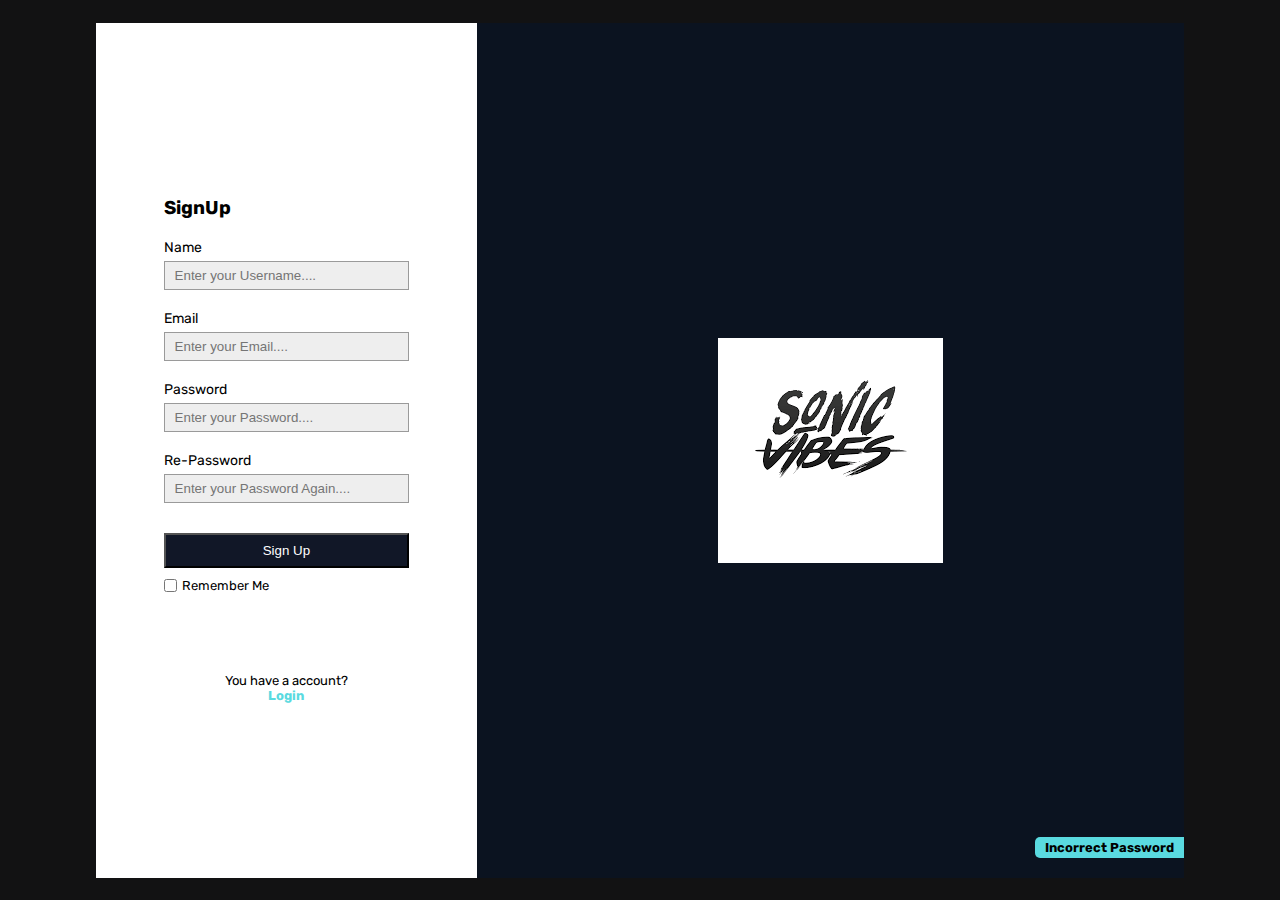
<file: signup.html>
<!DOCTYPE html>
<html lang="en">

<head>
    <meta charset="UTF-8">
    <meta http-equiv="X-UA-Compatible" content="IE=edge">
    <meta name="viewport" content="width=device-width, initial-scale=1.0">
    <title>SignUp Page</title>
    <link rel="stylesheet" href="https://cdn.jsdelivr.net/npm/bootstrap-icons@1.10.5/font/bootstrap-icons.css">
    <link rel="stylesheet" href="style.css">
    <link rel="preconnect" href="https://fonts.googleapis.com">
    <link rel="preconnect" href="https://fonts.gstatic.com" crossorigin>
    <link href="https://fonts.googleapis.com/css2?family=Rubik&display=swap" rel="stylesheet">
</head>

<body>
    <header>
        <div class="left_bx">
            <div class="content">
                <form method="post">
                    <h3>SignUp</h3>
                    <div class="card">
                        <label for="name">Name</label>
                        <input type="text" name="user_name" placeholder="Enter your Username...." required>
                    </div>
                    <div class="card">
                        <label for="email">Email</label>
                        <input type="email" name="user_email" placeholder="Enter your Email...." required>
                    </div>
                    <div class="card">
                        <label for="password">Password</label>
                        <input type="password" name="user_password" placeholder="Enter your Password...." required>
                    </div>
                    <div class="card">
                        <label for="re-password">Re-Password</label>
                        <input type="password" name="user_re-password" placeholder="Enter your Password Again...." required>
                    </div>
                    <input type="submit" value="Sign Up" class="submit">
                    <div class="check">
                        <input type="checkbox" name="" id=""><span>Remember Me</span>
                    </div>
                    <p>You have a account?<br><a href="login.html">Login</a></p>
                </form>
            </div>
        </div>
        <div class="right_bx">
            <img src="logo3.png" alt="">
            <h3>Incorrect Password</h3>
        </div>
    </header>
    
</body>

</html>
</file>
<file: style.css>
* {
  padding: 0;
  margin: 0;
  box-sizing: border-box;
}
body {
  font-family: "Rubik", sans-serif;
  width: 100%;
  height: 100vh;
  background: #121213;
  display: grid;
  place-items: center;
}
header {
  width: 85%;
  height: 95%;
  /* border: 2px solid white; */
  display: flex;
  flex-wrap: wrap;
  overflow: hidden;
  position: relative;
}
header .menu_side,
.song_side {
  width: 25%;
  height: 90%;
  /* border: 2px solid pink; */
  background: #111727;
  box-shadow: 5px 0px 2px #090f1f;
  color: white;
}
header .song_side {
  width: 75%;
  background: #0b1320;
}

/* header .song_side::before{
    content: '';
    position: absolute;
    width: 100%;
    height: 300px;
    background-image: url('bg.png');
    z-index: -1;
} */

header .master_play {
  width: 100%;
  height: 10%;
  /* border: 2px solid green; */
  background: #111727;
  box-shadow: 0px 3px 8px #090f1f;
}
header .menu_side h1 {
  font-size: 20px;
  margin: 15px 0px 0px 20px;
  font-weight: 500;
}
header .menu_side .playlist {
  margin: 40px 0px 0px 20px;
}
/* header .menu_side .playlist .b_btn{
    padding: left 40px; ;
} */
header .menu_side .playlist h4 {
  font-size: 14px;
  font-weight: 400;
  padding-bottom: 10px;
  color: #4c5262;
  cursor: pointer;
  display: flex;
  align-items: center;
  transition: 0.3s linear;
}
header .menu_side .playlist h4:hover {
  color: white;
}
header .menu_side .playlist h4 span {
  position: relative;
  margin-right: 35px;
}
header .menu_side .playlist h4 span::before {
  content: "";
  position: absolute;
  width: 4px;
  height: 4px;
  border: 2px solid #4c5262;
  border-radius: 50%;
  top: -4px;
  transition: 0.3s linear;
}
header .menu_side .playlist h4:hover span::before {
  border: 2px solid #fff;
}
header .menu_side .playlist h4 .bi {
  display: none;
}
header .menu_side .playlist .active {
  color: #36e2ec;
}
header .menu_side .playlist .active span {
  display: none;
}
header .menu_side .playlist .active .bi {
  display: flex;
  margin-right: 20px;
}

header .menu_side .menu_song {
  width: 100%;
  height: 420px;
  /* border: 1px solid white; */
  margin-top: 40px;
  overflow: auto;
}
header .menu_side .menu_song::-webkit-scrollbar {
  display: none;
}
header .menu_side .menu_song li {
  list-style-type: none;
  position: relative;
  padding: 5px 0px 5px 20px;
  display: flex;
  align-items: center;
  margin-bottom: 10px;
  cursor: pointer;
  transition: 0.3s linear;
  /* background: rgb(105, 105, 105, 0.1); */

}
header .menu_side .menu_song li:hover {
  background: rgb(105, 105, 105, 0.1);
}
header .menu_side .menu_song li span {
  font-size: 12px;
  font-weight: 600;
  color: #4c5262;
}
header .menu_side .menu_song li img {
  width: 32px;
  height: 32px;
  margin-left: 25px;
}
header .menu_side .menu_song li h5 {
  font-size: 11px;
  margin-left: 15px;
  width: 170px;
  /* border: 1px solid white; */
  overflow: hidden;
  text-overflow: ellipsis;
  white-space: nowrap;
}
header .menu_side .menu_song li h5 .subtitle {
  font-size: 9px;
  color: #4c5262;
}
header .menu_side .menu_song li .bi {
  position: absolute;
  right: 15px;
}
header .master_play {
  display: flex;
  align-items: center;
  padding: 0px 20px;
}
header .master_play .wave {
  width: 30px;
  height: 30px;
  /* border: 2px solid white; */
  padding-bottom: 5px;
  display: flex;
  align-items: flex-end;
  margin-right: 10px;
}
header .master_play .wave .wave1 {
  width: 3px;
  height: 10px;
  background: #36e2ec;
  margin-right: 3px;
  border-radius: 10px 10px 0px 0px;
  /* animation: wave 0.5s linear infinite; */
  animation: unset;
}
header .master_play .wave .wave1:nth-child(2) {
  height: 13px;
  margin-right: 3.5px;
  animation-delay: 0.4s;
}
header .master_play .wave .wave1:nth-child(3) {
  height: 8px;
  animation-delay: 0.8s;
}

/* javascript classes */
header .master_play .active1 .wave1 {
  /*active likhte hi wave start ho jayegi in java script */
  animation: wave 0.5s linear infinite;
}
header .master_play .active1 .wave1:nth-child(2) {
  animation-delay: 0.4s;
}
header .master_play .active1 .wave1:nth-child(3) {
  animation-delay: 0.8s;
}
@keyframes wave {
  0% {
    height: 10px;
  }
  50% {
    height: 15px;
  }
  100% {
    height: 10px;
  }
}
header .master_play img {
  width: 35px;
  height: 35px;
}
header .master_play h5 {
  width: 130px;
  /* border: 2px solid red; */
  margin-left: 15px;
  color: #fff;
  line-height: 17px;
  overflow: hidden;
  text-overflow: ellipsis;
  white-space: nowrap;
}
header .master_play h5 .subtitle {
  font-size: 11px;
  color: #4c5262;
  width: 100%;
  overflow: hidden;
  text-overflow: ellipsis;
  white-space: nowrap;
}
header .master_play .icon {
  font-size: 20px;
  color: white;
  margin: 0px 20px 0px 40px;
  outline: none;
  display: flex;
  align-items: center;
}
header .master_play .icon .bi {
  cursor: pointer;
  outline: none;
}
header .master_play .icon .shuffle {
  font-size: 17px;
  margin-right: 10px;
  width: 17.5px;
  overflow: hidden;
  display: flex;
  align-items: center;
}
header .master_play .icon #download_music {
    text-decoration: none;
    color:#fff;
  font-size: 20px;
  margin-left: 10px;
}
header .master_play .icon .bi:nth-child(3) {
  border: 1px solid rgb(105, 105, 105, 0.1);
  border-radius: 50%;
  padding: 1px 5px 0px 7px;
  margin: 0px 5px;
}
header .master_play span {
  color: white;
  width: 32px;
  /* border: 1px solid red; */
  font-size: 11px;
  font-weight: 400;
}
header .master_play #current_start {
  margin: 0px 0px 0px 20px;
}
header .master_play .bar {
  position: relative;
  width: 43%;
  height: 2px;
  background: rgb(105, 105, 170, 0.1);
  margin: 0px 15px 0px 10px;
}
header .master_play .bar .bar2 {
  position: absolute;
  background: #36e2ec;
  width: 0%;
  height: 100%;
  top: 0;
  transition: 1s linear;
}
header .master_play .bar .dot {
  position: absolute;
  width: 5px;
  height: 5px;
  background: #36e2ec;
  border-radius: 50%;
  left: 0%;
  top: -1.5px;
  transition: 1s linear;
}
header .master_play .bar .dot::before {
  content: "";
  position: absolute;
  width: 15px;
  height: 15px;
  border: 1px solid #36e2ec;
  border-radius: 50%;
  left: -7px;
  top: -6.5px;
  box-shadow: inset 0px 0px 3px #36e2ec;
}
header .master_play .bar input {
  position: absolute;
  width: 100%;
  top: -7px;
  left: 0;
  cursor: pointer;
  z-index: 99999999999999999999999999999999999999999;
  opacity: 0;
}
header .master_play .vol {
  position: relative;
  width: 100px;
  height: 2px;
  background: rgb(105, 105, 170, 0.1);
  margin-left: 50px;
}
header .master_play .vol .bi {
  position: absolute;
  color: white;
  font-size: 25px;
  top: -14px;
  left: -30px;
}
header .master_play .vol input {
  position: absolute;
  width: 100%;
  top: -6px;
  left: 0;
  cursor: pointer;
  z-index: 99999999999999999999999999999999999;
  opacity: 0;
}
header .master_play .vol .vol_bar {
  position: absolute;
  background: #36e2ec;
  width: 100%;
  height: 100%;
  top: 0;
  transition: 1s linear;
}
header .master_play .vol .dot {
  position: absolute;
  width: 5px;
  height: 5px;
  background: #36e2ec;
  border-radius: 50%;
  left: 100%;
  top: -1.5px;
  transition: 1s linear;
}
header .master_play .vol .dot::before {
  content: "";
  position: absolute;
  width: 15px;
  height: 15px;
  border: 1px solid #36e2ec;
  border-radius: 50%;
  left: -7px;
  top: -6.5px;
  box-shadow: inset 0px 0px 3px #36e2ec;
}

/* 3. song side css */
header .song_side {
  z-index: 2;
}
/* for background picture */
header .song_side::before {
  content: "";
  position: absolute;
  width: 100%;
  height: 300px;
  /* border: 1px solid red; */
  z-index: -1;
  /* background-image: url("image/bg10.jpg"); */
}
header .song_side nav {
  width: 90%;
  height: 10%;
  /* border: 1px solid white; */
  margin: auto;
  display: flex;
  align-items: center;
  justify-content: space-between;
}
header .song_side nav ul {
  display: flex;
}
header .song_side nav ul li a {
  text-decoration: none;
  color:#4c5262 ;
  transition: 0.3s linear;
}
header .song_side nav ul li {
  list-style: none;
  position: relative;
  font-size: 13px;
  /* text-transform: uppercase; */
  color: #4c5262;
  margin-right: 25px;
  cursor: pointer;
  transition: 0.3s linear;
}
header .song_side nav ul li:hover {
  color: white;
}
header .song_side nav ul li a:hover {
  color: white;
}
/* discover ko active kerne k liye */
header .song_side nav ul li:nth-child(1) {
  color: white;
}
header .song_side nav ul li span {
  position: absolute;
  width: 100%;
  height: 2.5px;
  background: #36e2ec;
  bottom: -5px;
  left: 0;
  border-radius: 20px;
}
header .song_side nav .search {
  position: relative;
  width: 40%;
  padding: 1px 10px;
  border-radius: 20px;
  /* border: 1px solid white; */
  color: rgb(244, 238, 238);
}
header .song_side nav .search::before {
  content: "";
  position: absolute;
  width: 100%;
  height: 100%;
  background: rgba(158, 139, 139, 0.1);
  border-radius: 20px;
  backdrop-filter: blur(5px);
  z-index: -1;
}
header .song_side nav .search .search_result{
  position: absolute;
  width: 100%;
  height: 200px;
  /* border: 1px solid #fff; */
  margin-top: 10px;
  border-radius: 10px;
  overflow: auto;
}
header .song_side nav .search .search_result::-webkit-scrollbar{
  display: none;
}
header .song_side nav .search .search_result .card{
  width: 100%;
  min-height: 45px;
  /* border: 1px solid #fff; */
  display: flex;
  align-items:center;
  background: rgb(184,184,184, .1);
  margin-bottom: 5px;
  text-decoration: none;
  display: none;
}
header .song_side nav .search .search_result .card img{
    width: 35px;
    height: 35px;
    border-radius: 5px;
}
header .song_side nav .search .search_result .card .content{
    width: 80%;
    height:100%;
    /* border: 2px solid #fff; */
    padding: 0;
    font-size: 13px;
    font-weight: 600;
    color: #fff;

}
header .song_side nav .search .search_result .card .content .subtitle{
    font-size: 11px;
    color: #a4a4a4;
    font-weight: 500;
}
header .song_side nav .search .bi {
  font-size: 15px;
  /* color: black; */
  padding: 3px 0px 0px 10px;
}
header .song_side nav .search input {
  background: none;
  border: none;
  outline: none;
  padding: 0px 10px;
  color: white;
  font-size: 12px;
}
header .song_side nav .user {
  position: relative;
  width: 100px;
  height: 40px;
  /* border: 1px solid white; */
  /* border-radius: 50%; */
}
header .song_side nav .user .col{
    float: left;
    width: 50%;
    padding: 3px;
}
header .song_side nav .user img {
  width: 100%;
  height: 100%;
  border-radius: 50%;
  box-shadow: 2px 2px 8px #121213;
}
header .song_side .content {
  width: 90%;
  height: 30%;
  /* border: 1px solid white; */
  margin: auto;
  padding-top: 20px;
}
header .song_side .content h1 {
  font-size: 25px;
  font-weight: 600;
}
header .song_side .content p {
  font-size: 11px;
  font-weight: 400;
  color: #4c5262;
  margin: 5px;
}
header .song_side .content .buttons {
  margin-top: 15px;
}
header .song_side .content .buttons button {
  width: 130px;
  height: 30px;
  border: 2px solid #36e2ec;
  outline: none;
  border-radius: 20px;
  background: #5adae0;
  color: white;
  cursor: pointer;
  transition: 0.3s linear;
  text-transform: uppercase;
}

header .song_side .content .buttons button:hover {
  background: none;
  color: #36e2ec;
}
header .song_side .content .buttons button:nth-child(2) {
  background: none;
  color: #36e2ec;
}
header .song_side .content .buttons button:nth-child(2):hover {
  background: none;
  color: white;
}
header .song_side .popular_song {
  width: 90%;
  height: auto;
  margin: auto;
  margin-top: 10px;
  /* border: 1px solid white; */
}
header .song_side .popular_song .h4 {
  display: flex;
  align-items: center;
  justify-content: space-between;
}
header .song_side .popular_song .h4 .bi {
  color: #0b0c0c;
  cursor: pointer;
  transition: 0.3s linear;
}
header .song_side .popular_song .h4 .bi:hover {
  color: white;
}
header .song_side .popular_song .pop_song {
  width: 100%;
  height: 150px;
  margin-top: 15px;
  display: flex;
  /* border: 1px solid red; */
  overflow: auto;
  scroll-behavior: smooth;
}
header .song_side .popular_song .pop_song::-webkit-scrollbar {
  display: none;
}
header .song_side .popular_song .pop_song li {
  min-width: 100px;
  height: 140px;
  list-style: none;
  margin-right: 10px;
  transition: 0.3s linear;
}
header .song_side .popular_song .pop_song li:hover {
  background: rgba(76, 76, 136, 0.1);
}
header .song_side .popular_song .pop_song li .img_play {
  position: relative;
  width: 100px;
  height: 100px;
  display: flex;
  align-items: center;
  justify-content: center;
}
header .song_side .popular_song .pop_song li .img_play img {
  width: 100%;
  height: 100%;
}
header .song_side .popular_song .pop_song li .img_play .bi {
  position: absolute;
  font-size: 20px;
  cursor: pointer;
  transition: 0.3s linear;
  opacity: 0;
}
header .song_side .popular_song .pop_song li:hover .img_play .bi {
  opacity: 1;
}
header .song_side .popular_song .pop_song li h5 {
  padding: 5px 0px 0px 5px;
  line-height: 15px;
  font-size: 10px;
  width: 100px;
  /* agar text bda ho to use hidden ker dega */
  overflow: hidden;
  white-space: nowrap;
  text-overflow: ellipsis;
}
header .song_side .popular_song .pop_song li .subtitle {
  font-size: 9px;
  color: #48526f;
  overflow: hidden;
  white-space: nowrap;
  text-overflow: ellipsis;
}
header .song_side .popular_artists {
  width: 90%;
  height: auto;
  /* border: 1px solid white; */
  margin: auto;
  margin-top: 15px;
}
header .song_side .popular_artists .h4 {
  display: flex;
  align-items: center;
  justify-content: space-between;
}
header .song_side .popular_artists .h4 .bi {
  color: #0b0c0c;
  cursor: pointer;
  transition: 0.3s linear;
}
header .song_side .popular_artists .h4 .bi:hover {
  color: white;
}
header .song_side .popular_artists .pop_song {
  width: 100%;
  height: 150px;
  margin-top: 15px;
  display: flex;
  /* border: 1px solid red; */
  overflow: auto;
  scroll-behavior: smooth;
}
header .song_side .popular_artists.pop_song::-webkit-scrollbar {
  display: none;
}
header .song_side .popular_artists .pop_song li {
  min-width: 100px;
  height: 140px;
  list-style: none;
  margin-right: 10px;
  transition: 0.3s linear;
}
header .song_side .popular_artists .item {
  width: 100%;
  height: auto;
  margin-top: 15px;
  display: flex;
  /* border: 1px solid red; */
  overflow: auto;
  scroll-behavior: smooth;
}
header .song_side .popular_artists .item::-webkit-scrollbar {
  display: none;
}
header .song_side .popular_artists .item li {
  list-style-type: none;
  position: relative;
  width: 60px;
  height: 60px;
  border-radius: 50%;
  margin-right: 20px;
  cursor: pointer;
}
header .song_side .popular_artists .item li img {
  width: 100%;
  height: 100%;
  border-radius: 50%;
}

/* login Style */

header .left_bx , .right_bx{
    position: relative;
    width: 65%;
    height: 100%;
    background: #0b1320;
    /* border: 1px solid #fff; */
    display: flex;
    align-items: center;
    justify-content: center;
}
header .left_bx{
    width: 35%;
    background: #fff;
    box-shadow: 5px 0px 2px #090f1f;
}

header .left_bx .content{
    width: 75%;
    height: auto;
    /* border: 1px solid #000; */
    padding: 25px 20px;
    background: #fff;
}

header .left_bx .content .card{
    width: 100%;
    display: flex;
    align-items: flex-start;
    flex-direction: column;
    justify-content: center;
    margin-top: 20px;
}

header .left_bx .content .card label{
    font-size: 14px;
}
header .left_bx .content .card input{
    width: 100%;
    padding: 6px 10px;
    border: 1px solid rgb(154,154,154);
    background: rgb(238, 238, 238);
    margin-top: 5px;
}

header .left_bx .content .submit{
    margin-top: 30px;
    padding: 8px 20px;
    color: #fff;
    background: #111727;
    width: 100%;
    cursor: pointer;
}

header .left_bx .content .check{
    display: flex;
    align-items: center;
    margin-top: 10px;
}

header .left_bx .content .check span{
    margin-left: 5px;
    font-size: 13px;
}

header .left_bx .content p{
    margin-top: 80px;
    text-align: center;
    font-size: 13px;
}

header .left_bx .content p a{
    text-decoration: none;
    color: #5adae0;
    font-weight: bold;
}

header .right_bx h3{
    position: absolute;
    background: #5adae0;
    color: #000;
    right: 0;
    bottom: 20px;
    padding: 3px 10px;
    border-radius: 5px 0px 0px 5px;
    font-size: 13px;
}
</file>
